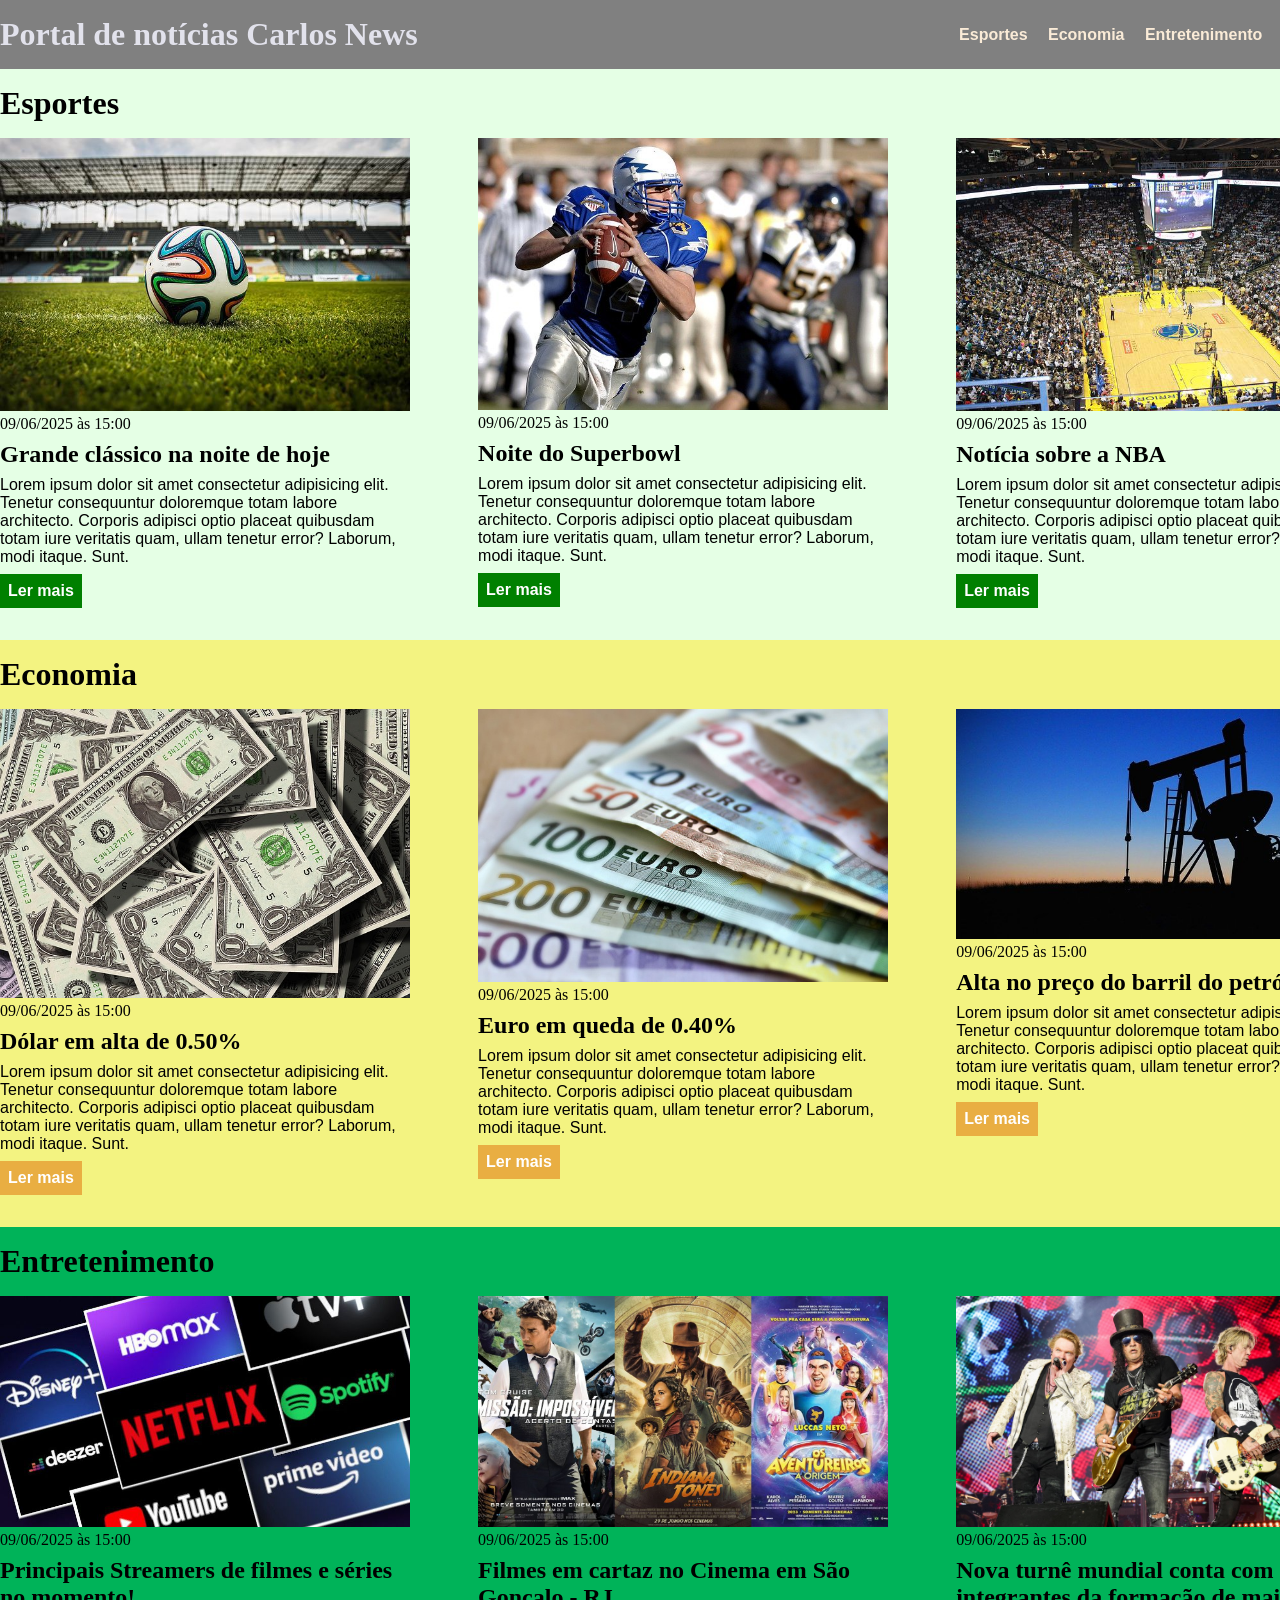
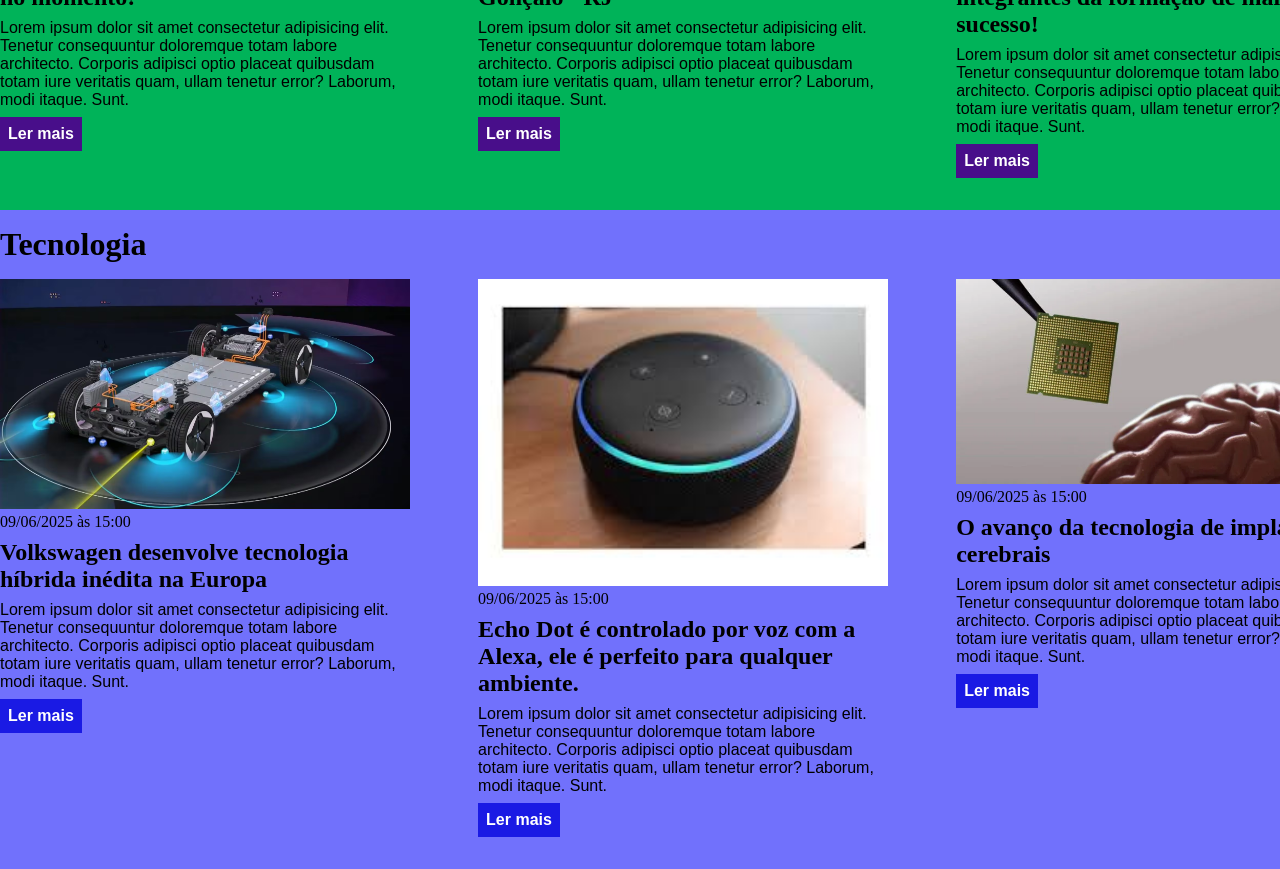
<file: index.html>
<!DOCTYPE html>
<html lang="pt-BR">
<head>
    <meta charset="UTF-8">
    <meta http-equiv="X-UA-Compatible" content="IE=edge">
    <meta name="viewport" content="width=device-width, initial-scale=1.0">
    <title>Meu portal de notícias</title>
    <link rel="stylesheet" href="./main.css" />
</head>
<body>
    <header>
    <div class="container">   
        <h1>Portal de notícias Carlos News</h1>
        <nav>
            <ul>
                <li>
                    <a href="#sports" title="Ir para a seção de esportes">Esportes</a>
                </li>
                <li>
                    <a href="#economy" title="Ir para a seção de notícias">Economia</a>
                </li>
                <li>
                    <a href="#entretenimento" title="Ir para a seção de notícias">Entretenimento</a>
                </li>
                <li>
                    <a href="#tecnologia" title="Ir para a seção de notícias">Tecnologia</a>
                </li>
            </ul>
        </nav>
    </div>
    </header>

    <section id="sports">
    <div class="container">
        <h2>Esportes</h2>
        <div class="articles">
            <article>
                <img src="./futebol.jpg" alt="Bola de futebol no gramado" />
                <header>
                    <time class="creation-date">09/06/2025 às 15:00</time>
                </header>
                <h3>Grande clássico na noite de hoje</h3>
                <p>
                    Lorem ipsum dolor sit amet consectetur adipisicing elit. Tenetur consequuntur doloremque totam labore architecto. Corporis adipisci optio placeat quibusdam totam iure veritatis quam, ullam tenetur error? Laborum, modi itaque. Sunt.
                </p>
                <a href="#" title="Leia a notícia completa">Ler mais</a>
            </article>
            <article>
                <img src="./futebol-americano.jpg" alt="Jogador de futebol americano correndo com a bola na mão" />
                <header>
                    <time>09/06/2025 às 15:00</time>
                </header>
                <h3>Noite do Superbowl</h3>
                <p>
                    Lorem ipsum dolor sit amet consectetur adipisicing elit. Tenetur consequuntur doloremque totam labore architecto. Corporis adipisci optio placeat quibusdam totam iure veritatis quam, ullam tenetur error? Laborum, modi itaque. Sunt.
                </p>
                <a href="#" title="Leia a notícia completa">Ler mais</a>
            </article>
            <article>
                <img src="./basquete.jpg" title="Vista aérea de uma quadra de basquete" />
                <header>
                    <time>09/06/2025 às 15:00</time>
                </header>
                <h3>Notícia sobre a NBA</h3>
                <p>
                    Lorem ipsum dolor sit amet consectetur adipisicing elit. Tenetur consequuntur doloremque totam labore architecto. Corporis adipisci optio placeat quibusdam totam iure veritatis quam, ullam tenetur error? Laborum, modi itaque. Sunt.
                </p>
                <a href="#" title="Leia a notícia completa">Ler mais</a>
            </article>
        </div>
    </div>
</section>

<section id="economy">
    <div class="container">
    <h2>Economia</h2>
        <div class="articles">
        <article>
            <img src="./dolares.jpg" alt="Muitos dólares" />
            <header>
                <time>09/06/2025 às 15:00</time>
            </header>
            <h3>Dólar em alta de 0.50%</h3>
            <p>
                Lorem ipsum dolor sit amet consectetur adipisicing elit. Tenetur consequuntur doloremque totam labore architecto. Corporis adipisci optio placeat quibusdam totam iure veritatis quam, ullam tenetur error? Laborum, modi itaque. Sunt.
            </p>
            <a href="#" title="Leia a notícia completa">Ler mais</a>
        </article>
        <article>
            <img src="./euro.jpg" alt="Várias notas de euro" />
            <header>
                <time>09/06/2025 às 15:00</time>
            </header>
            <h3>Euro em queda de 0.40%</h3>
            <p>
                Lorem ipsum dolor sit amet consectetur adipisicing elit. Tenetur consequuntur doloremque totam labore architecto. Corporis adipisci optio placeat quibusdam totam iure veritatis quam, ullam tenetur error? Laborum, modi itaque. Sunt.
            </p>
            <a href="#" title="Leia a notícia completa">Ler mais</a>
        </article>
        <article>
            <img src="./petroleo.jpg" alt="Extração de petróleo" />
            <header>
                <time>09/06/2025 às 15:00</time>
            </header>
            <h3>Alta no preço do barril do petróleo</h3>
            <p>
                Lorem ipsum dolor sit amet consectetur adipisicing elit. Tenetur consequuntur doloremque totam labore architecto. Corporis adipisci optio placeat quibusdam totam iure veritatis quam, ullam tenetur error? Laborum, modi itaque. Sunt.
            </p>
            <a href="#" title="Leia a notícia completa">Ler mais</a>
        </article>
    </div>
</div>
</section>

<section id="entretenimento">
<div class="container">
    <h2 style="color: rgb(0, 0, 0);">Entretenimento</h2>
    <div class="articles">
        <article>
            <img src="./Streamers.jpeg" />
            <header>
                <time class="creation-date">09/06/2025 às 15:00</time>
            </header>
            <h3 style="color: rgb(0, 0, 0);">Principais Streamers de filmes e séries no momento!</h3>
            <p style="color: rgb(0, 0, 0);">
                Lorem ipsum dolor sit amet consectetur adipisicing elit. Tenetur consequuntur doloremque totam labore architecto. Corporis adipisci optio placeat quibusdam totam iure veritatis quam, ullam tenetur error? Laborum, modi itaque. Sunt.
            </p>
            <a href="#" title="Leia a notícia completa">Ler mais</a>
        </article>
        <article>
            <img src="./cinema cartaz.jpg" />
            <header>
                <time>09/06/2025 às 15:00</time>
            </header>
            <h3 style="color: rgb(0, 0, 0);">Filmes em cartaz no Cinema em São Gonçalo - RJ</h3>
            <p style="color: rgb(0, 0, 0);">
                Lorem ipsum dolor sit amet consectetur adipisicing elit. Tenetur consequuntur doloremque totam labore architecto. Corporis adipisci optio placeat quibusdam totam iure veritatis quam, ullam tenetur error? Laborum, modi itaque. Sunt.
            </p>
            <a href="#" title="Leia a notícia completa">Ler mais</a>
        </article>
        <article>
            <img src="./Gun n Roses.jpg" title="Guns n' Roses Volta ao Brasil" />
            <header>
                <time>09/06/2025 às 15:00</time>
            </header>
            <h3 style="color: rgb(0, 0, 0);">Nova turnê mundial conta com integrantes da formação de maior sucesso!</h3>
            <p style="color: rgb(0, 0, 0);">
                Lorem ipsum dolor sit amet consectetur adipisicing elit. Tenetur consequuntur doloremque totam labore architecto. Corporis adipisci optio placeat quibusdam totam iure veritatis quam, ullam tenetur error? Laborum, modi itaque. Sunt.
            </p>
            <a href="#" title="Leia a notícia completa">Ler mais</a>
        </article>
    </div>
</div>
</section>

<section id="tecnologia">
    <div class="container">
    <h2 style="color: rgb(0, 0, 0);">Tecnologia</h2>
    <div class="articles">
        <article>
            <img src="./volks.avif" alt="Novo parque de diversões foi inaugurado" />
            <header>
                <time class="creation-date">09/06/2025 às 15:00</time>
            </header>
            <h3 style="color: rgb(0, 0, 0);">Volkswagen desenvolve tecnologia híbrida inédita na Europa</h3>
            <p style="color: rgb(0, 0, 0);">
                Lorem ipsum dolor sit amet consectetur adipisicing elit. Tenetur consequuntur doloremque totam labore architecto. Corporis adipisci optio placeat quibusdam totam iure veritatis quam, ullam tenetur error? Laborum, modi itaque. Sunt.
            </p>
            <a href="#" title="Leia a notícia completa">Ler mais</a>
        </article>
        <article>
            <img src="./alexa.jpg" />
            <header>
                <time>09/06/2025 às 15:00</time>
            </header>
            <h3 style="color: rgb(0, 0, 0);">Echo Dot é controlado por voz com a Alexa, ele é perfeito para qualquer ambiente.</h3>
            <p style="color: rgb(0, 0, 0);">
                Lorem ipsum dolor sit amet consectetur adipisicing elit. Tenetur consequuntur doloremque totam labore architecto. Corporis adipisci optio placeat quibusdam totam iure veritatis quam, ullam tenetur error? Laborum, modi itaque. Sunt.
            </p>
            <a href="#" title="Leia a notícia completa">Ler mais</a>
        </article>
        <article>
            <img src="./implante cerebral.webp" />
            <header>
                <time>09/06/2025 às 15:00</time>
            </header>
            <h3 style="color: rgb(0, 0, 0);">O avanço da tecnologia de implantes cerebrais</h3>
            <p style="color: rgb(0, 0, 0);">
                Lorem ipsum dolor sit amet consectetur adipisicing elit. Tenetur consequuntur doloremque totam labore architecto. Corporis adipisci optio placeat quibusdam totam iure veritatis quam, ullam tenetur error? Laborum, modi itaque. Sunt.
            </p>
            <a href="#" title="Leia a notícia completa">Ler mais</a>
        </article>
    </div>
</div>
</section>
</body>
</html>
</file>
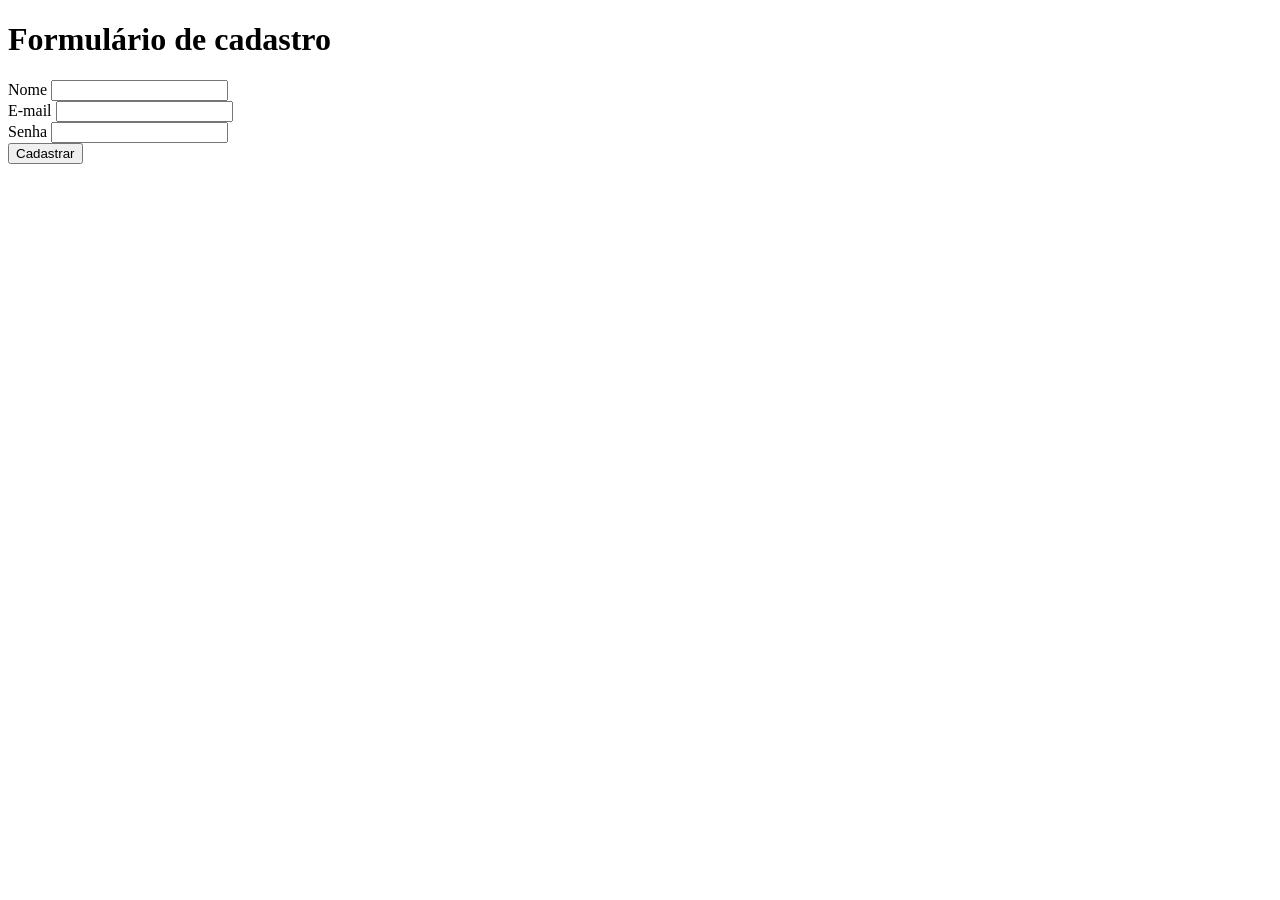
<file: exercicioform.html>
<!DOCTYPE html>
<html lang="pt-br">
<head>
    <meta charset="UTF-8">
    <meta name="viewport" content="width=device-width, initial-scale=1.0">
    <title>Exercício Formulários</title>
</head>
<body>
    <h1>Formulário de cadastro</h1>
    <form>
        <label for="Nome">Nome</label> <input id="Nome"><br>
        <label for="E-mail">E-mail</label> <input id="E-mail" type="email"><br>
        <label for="Senha">Senha</label> <input id="Senha" type="password"><br>
        <button type="submit">
            Cadastrar
        </button>
    </form>
    
</body>
</html>
</file>
<file: main.css>
* {
    box-sizing: border-box;
    margin: 0;
    padding: 0;

}

body > header {
    background-color: gray;
    padding: 16px 0;
    color: antiquewhite;
}

header .container {
    display: flex;
    align-items: center;
    justify-content: space-between;
}

header li {
    display: inline;
    font-family: Arial, Helvetica, sans-serif;
    font-weight: bold;
    margin-left: 16px;
}

header li a {
    color: antiquewhite;
    text-decoration: none;
}

header li a:hover {
    text-decoration: underline;
}

.container {
    width: 1366px;
    margin: 0 auto;
}

h1 {
    color: rgb(226, 226, 236);
}

.articles {
    display: flex;
    flex-wrap: wrap;
    justify-content: space-between;
}

.articles article img {
    /* height: 180px; */
    width: 100%;
}

.articles article {
    width: 30%;
}

section {
    padding: 16px 0;
}

section h2, .articles article {
    margin-bottom: 16px;
}

.articles article h3 {
    margin-top: 8px;
    margin-bottom: 8px;
}

.articles article a {
    background-color: blue;
    color: white;
    padding: 8px;
    display:inline-block;
    text-decoration: none;
    font-weight: bold;
    margin-top: 8px;
    
}

.articles article a:hover {
    text-decoration: underline;
}

.articles article p, .articles article a {
    font-family: Arial, Helvetica, sans-serif;
}

.articles article h3 {
    font-size: 24px;
}

section h2 {
    font-size: 32px;
}

#sports {
    background-color: rgba(0, 255, 0, 0.1);
}

#sports .articles article a {
    background-color: green;
}

#economy {
    background-color: rgb(243, 243, 129);
}

#economy .articles article a {
    background-color: rgb(233, 174, 66);
}

#entretenimento {
    background-color: rgb(0, 179, 89);
}

#entretenimento .articles article a {
    background-color: rgb(72, 14, 138);
}

#tecnologia {
    background-color: rgb(113, 113, 252);
}

#tecnologia .articles article a {
    background-color: rgb(26, 26, 228);
}
</file>
